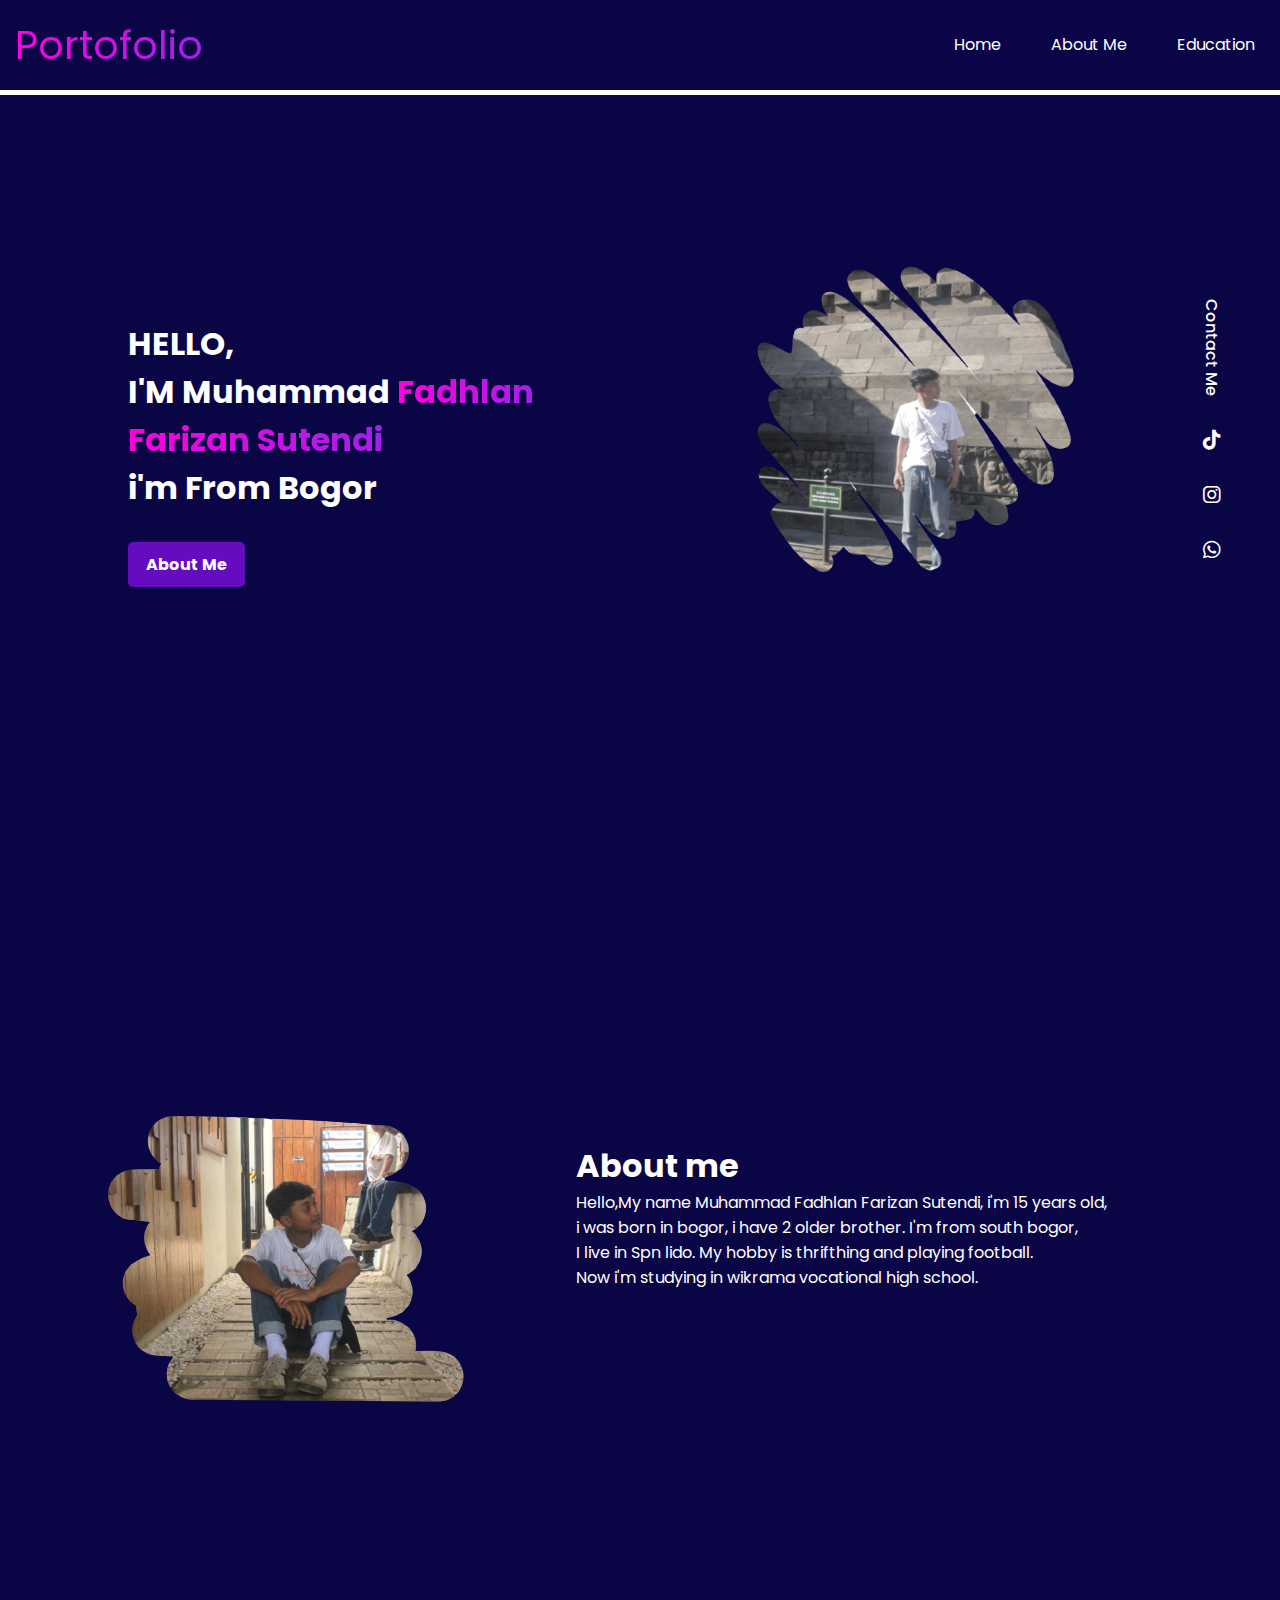
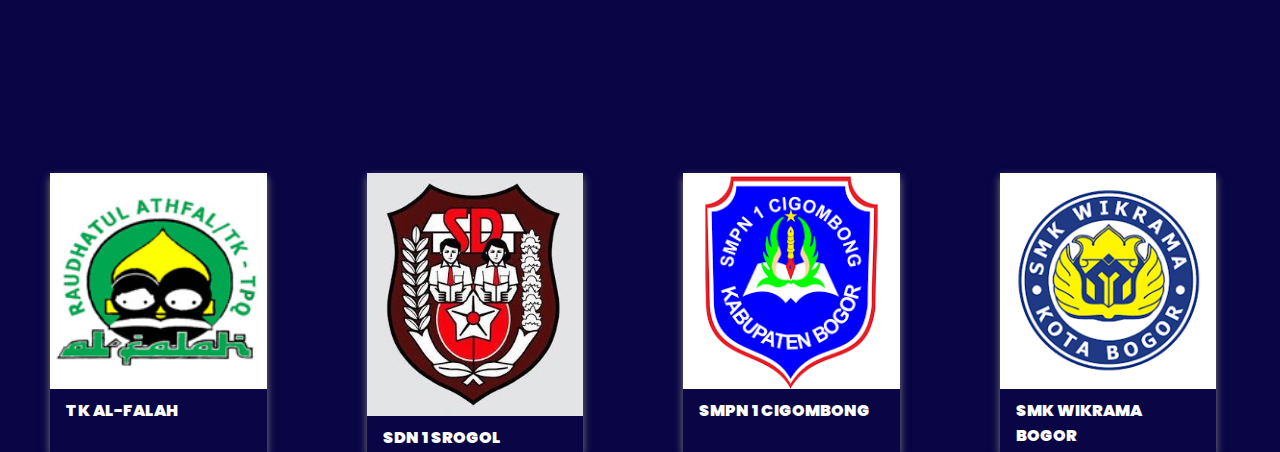
<file: index.html>
<!DOCTYPE html>
<html lang="en">

<head>
    <meta charset="UTF-8">
    <meta name="viewport" content="width=device-width, initial-scale=1.0">
    <link rel="stylesheet" href="profil.css">
    <link rel="stylesheet" href="responsive.css">
    <link rel="preconnect" href="https://fonts.googleapis.com">
    <link rel="preconnect" href="https://fonts.gstatic.com" crossorigin>
    <link
        href="https://fonts.googleapis.com/css2?family=Bebas+Neue&family=Gabarito:wght@500&family=Playfair+Display:wght@600&family=Poppins:wght@500&family=Racing+Sans+One&display=swap"
        rel="stylesheet">
    <link rel="stylesheet" href="https://cdnjs.cloudflare.com/ajax/libs/font-awesome/6.4.0/css/all.min.css">
    <title>Fadhlan</title>
</head>

<body>
    <header>
        <div class="wlee">
            <div class="container">
                <div class="header-logo"><span>Portofolio</span></div>
                <div class="header-list">
                    <nav>
                        <ul class="well">
                            <li><a href="#">Home</a></li>
                            <li><a href="#about">About Me</a></li>
                            <li><a href="#education">Education</a></li>
                        </ul>
                    </nav>
                </div>
            </div>
        </div>
    </header>
    <main>
        <div class="sosial-links">
            <span>Contact Me</span>
            <a href="https://www.tiktok.com/@wlee603"><i class="fa-brands fa-tiktok"></i></a>
            <a href="https://www.instagram.com/fadhlanfsutendi/"><i class="fa-brands fa-instagram"></i></a>
            <a href="https://wa.me/+6285715382391"><i class="fa-brands fa-whatsapp"></i></a>
        </div>
        <div class="mabar">
            <img src="images/anjayy-removebg-preview.png">
            <h1>HELLO,<br> I'M Muhammad <span>Fadhlan</span><br><span>Farizan Sutendi</span><br>i'm From Bogor</h1>
            <a href="#about">About Me</a>
        </div>
    </main>
    <div class="smp1" id="about">
        <div class="text1">
            <h1>About me</h1>
            <p>Hello,My name Muhammad Fadhlan Farizan Sutendi, i'm 15 years old, <br>i was born in bogor, i have 2 older
                brother. I'm from south bogor, <br>I live in Spn lido. My hobby is thrifthing and playing football.
                <br>Now i'm studying in wikrama vocational high school.</p>
        </div>
        <div class="foto1">
            <img src="images/uy-removebg-preview.png">
        </div>
    </div>
    <div class="container1" id="education">
        <div class="card">
            <img src="images/p mabar.png" alt="p mabar" style="width:100%">
            <div class="naon">
                <h4><b>TK AL-FALAH</b></h4>
            </div>
        </div>
        <div class="card1">
            <img src="images/malas.jpg" alt="malas" style="width:100%">
            <div class="naon1">
                <h4><b>SDN 1 SROGOL</b></h4>
            </div>
        </div>
        <div class="card2">
            <img src="images/p smp.png" alt="p smp" style="width:100%">
            <div class="naon2">
                <h4><b>SMPN 1 CIGOMBONG</b></h4>
            </div>
        </div>
        <div class="card3">
            <img src="images/p smk.png" alt="p smk" style="width:100%">
            <div class="naon3">
                <h4><b>SMK WIKRAMA BOGOR</b></h4>
            </div>
        </div>
    </div>
    <!-- <div class="sip" id="education">
        <h2>My Education</h2>
        <br>
        <h3>TK-ALFALAH</h3>
        <h3> SDN 1 SROGOL</h3>
        <h3>SMPN 1 CIGOMBONG</h3>
        <h3>SMK WIKRAMA</h3>
     </div> -->
    </div>
</body>

</html>
</file>
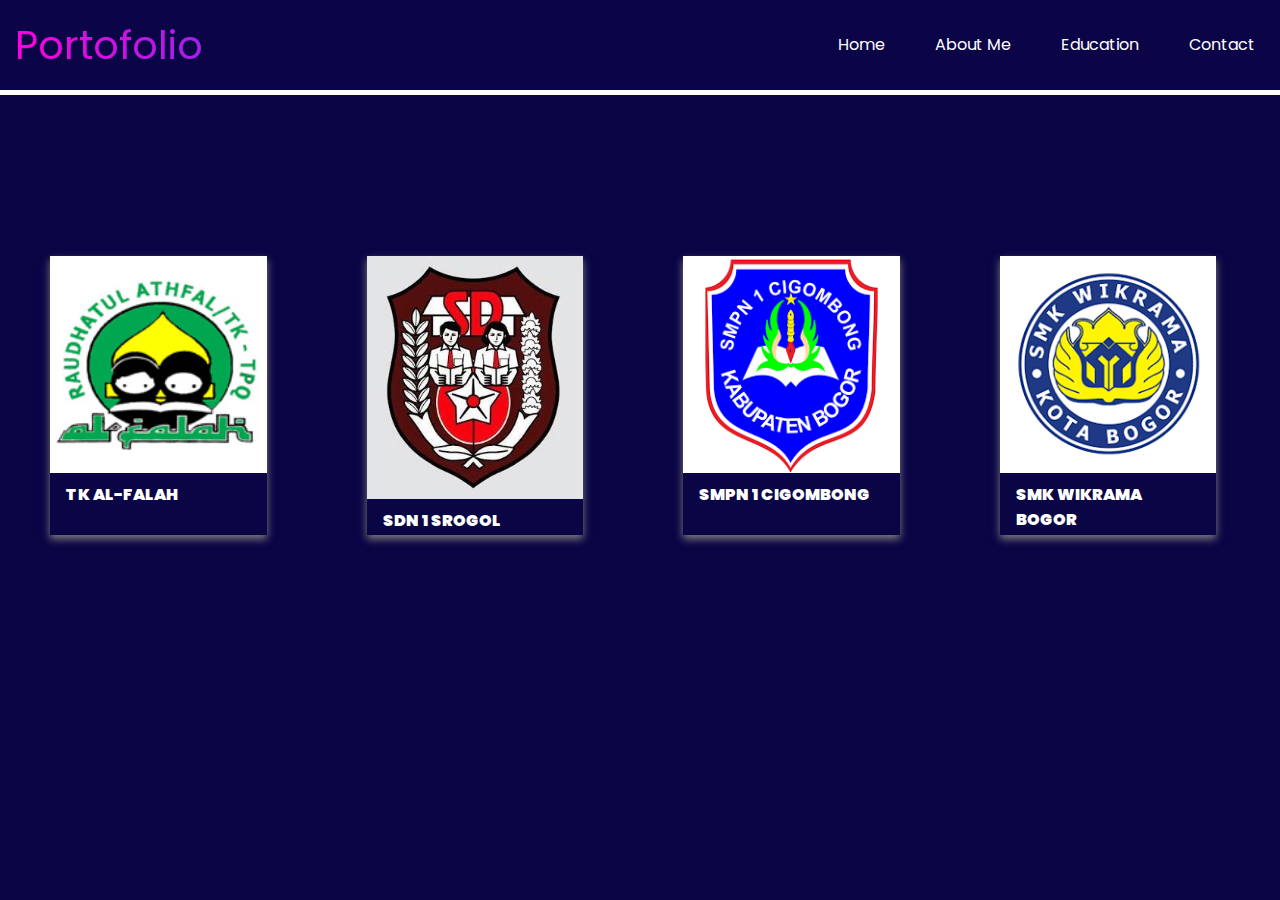
<file: education.html>
<!DOCTYPE html>
<html lang="en">
<head>
    <meta charset="UTF-8">
    <meta name="viewport" content="width=device-width, initial-scale=1.0">
    <link rel="stylesheet" href="profil.css">
    <link rel="stylesheet" href="responsive.css">
    <link rel="preconnect" href="https://fonts.googleapis.com">
    <link rel="preconnect" href="https://fonts.gstatic.com" crossorigin>
    <link href="https://fonts.googleapis.com/css2?family=Bebas+Neue&family=Gabarito:wght@500&family=Playfair+Display:wght@600&family=Poppins:wght@500&family=Racing+Sans+One&display=swap" rel="stylesheet">
    <title>Fadhlan</title>
</head>
<body>
     <header>
        <div class="hayuk">
            <div class="container">
                <div class="header-logo"><span>Portofolio</span></div>
                <div class="header-list">
                    <ul class="well">
                        <li><a href="profil.html">Home</a></li>
                        <li><a href="about me.html">About Me</a></li>
                        <li><a href="profil.html">Education</a></li>
                        <li><a href="contact.html">Contact</a></li>
                    </ul>
                </div>
            </div>
        </div>
        </header>
        <div class="container1">
                <div class="card">
                    <img src="images/p mabar.png" alt="p mabar" style="width:100%">
                    <div class="naon">
                        <h4><b>TK AL-FALAH</b></h4> 
                    </div>
                </div>
                <div class="card1">
                    <img src="images/malas.jpg" alt="malas" style="width:100%">
                    <div class="naon1">
                        <h4><b>SDN 1 SROGOL</b></h4> 
                    </div>
                </div>
                <div class="card2">
                    <img src="images/p smp.png" alt="p smp" style="width:100%">
                    <div class="naon2">
                        <h4><b>SMPN 1 CIGOMBONG</b></h4> 
                    </div>
                </div>
                <div class="card3">
                    <img src="images/p smk.png" alt="p smk" style="width:100%">
                    <div class="naon3">
                        <h4><b>SMK WIKRAMA BOGOR</b></h4> 
                    </div>
                </div>               
        </div>
    </body>
     </html>
</file>
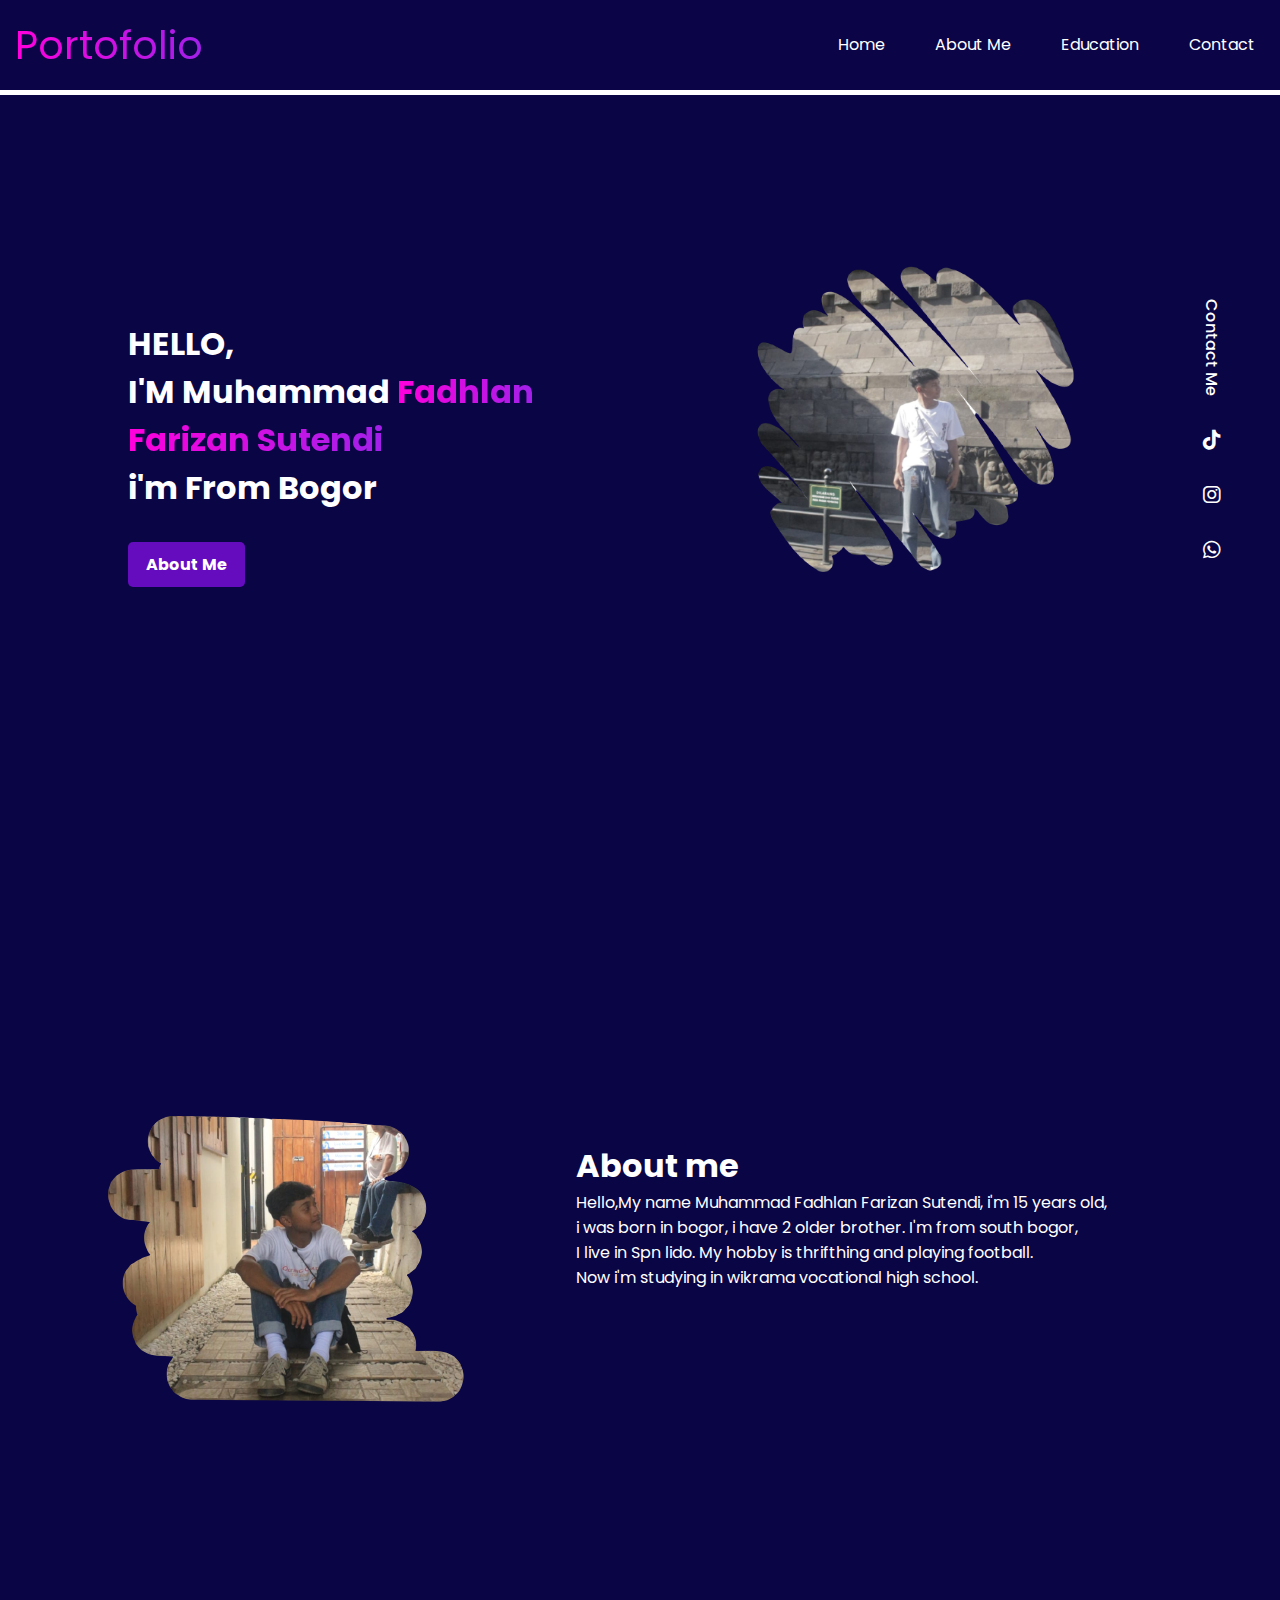
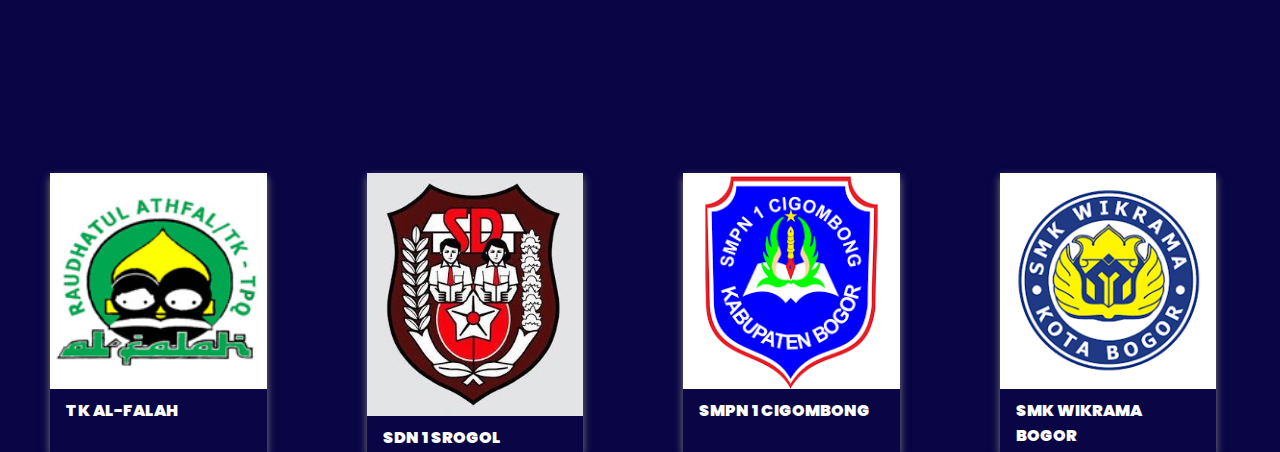
<file: profil.html>
<!DOCTYPE html>
<html lang="en">
<head>
    <meta charset="UTF-8">
    <meta name="viewport" content="width=device-width, initial-scale=1.0">
    <link rel="stylesheet" href="profil.css">
    <link rel="stylesheet" href="responsive.css">
    <link rel="preconnect" href="https://fonts.googleapis.com">
    <link rel="preconnect" href="https://fonts.gstatic.com" crossorigin>
    <link href="https://fonts.googleapis.com/css2?family=Bebas+Neue&family=Gabarito:wght@500&family=Playfair+Display:wght@600&family=Poppins:wght@500&family=Racing+Sans+One&display=swap" rel="stylesheet">
    <link rel="stylesheet" href="https://cdnjs.cloudflare.com/ajax/libs/font-awesome/6.4.0/css/all.min.css">
    <title>Fadhlan</title>
</head>
<body>
     <header>
          <div class="wlee">
              <div class="container">
                  <div class="header-logo"><span>Portofolio</span></div>
                  <div class="header-list">
                    <nav>
                        <ul class="well">
                            <li><a href="#">Home</a></li>
                            <li><a href="#about">About Me</a></li>
                            <li><a href="#education">Education</a></li>
                            <li><a href="#">Contact</a></li>
                        </ul>
                    </nav>
                    </div>
                </div>
            </div>
        </header>
    <main>
        <div class="sosial-links">
            <span>Contact Me</span>
            <a href="https://www.tiktok.com/@wlee603"><i class="fa-brands fa-tiktok"></i></a>
            <a href="https://www.instagram.com/fadhlanfsutendi/"><i class="fa-brands fa-instagram"></i></a>
            <a href="https://wa.me/+6285715382391"><i class="fa-brands fa-whatsapp"></i></a>
        </div>
        <div class="mabar">
            <img src="images/anjayy-removebg-preview.png">
            <h1>HELLO,<br> I'M Muhammad <span>Fadhlan</span><br><span>Farizan Sutendi</span><br>i'm From Bogor</h1>
            <a href="#about">About Me</a>
        </div>
    </main>
    <div class="smp1" id="about">
        <h1>About me</h1>
        <p>Hello,My name Muhammad Fadhlan Farizan Sutendi, i'm 15 years old, <br>i was born in bogor, i have 2 older brother. I'm from south bogor, <br>I live in Spn lido. My hobby is thrifthing and playing football. <br>Now i'm studying in wikrama vocational high school.</p>
        <img src="images/uy-removebg-preview.png">
    </div>
    <div class="container1" id="education">
       <div class="card">
           <img src="images/p mabar.png" alt="p mabar" style="width:100%">
           <div class="naon">
               <h4><b>TK AL-FALAH</b></h4> 
           </div>
       </div>
       <div class="card1">
           <img src="images/malas.jpg" alt="malas" style="width:100%">
           <div class="naon1">
               <h4><b>SDN 1 SROGOL</b></h4> 
           </div>
       </div>
       <div class="card2">
           <img src="images/p smp.png" alt="p smp" style="width:100%">
           <div class="naon2">
               <h4><b>SMPN 1 CIGOMBONG</b></h4> 
           </div>
       </div>
       <div class="card3"> 
           <img src="images/p smk.png" alt="p smk" style="width:100%">
           <div class="naon3">
               <h4><b>SMK WIKRAMA BOGOR</b></h4> 
           </div>
       </div>               
   </div>        
     <!-- <div class="sip" id="education">
        <h2>My Education</h2>
        <br>
        <h3>TK-ALFALAH</h3>
        <h3> SDN 1 SROGOL</h3>
        <h3>SMPN 1 CIGOMBONG</h3>
        <h3>SMK WIKRAMA</h3>
     </div> -->
</div>
</body>
</html>
</file>
<file: profil.css>
*{
    padding: 0%;
    margin: 0%;
    font-family: 'Poppins', sans-serif;
}
body {
   background-color: #0A0545;
   color: white;
}

.wlee {
    border-bottom: 5px solid white;
}

.hayuk {
    border-bottom: 5px solid white;
}

.gass {
    border-bottom: 5px solid white;
}

.header-logo{
    padding-top: 20px;
    font-size: 40px;
    padding: 15px;
    color: white;
}

li{
    list-style: none;
    padding-left: 20px;
    margin-top: 32px;
    margin-right: 10px;
    margin-left: 20px;
}

header{
    background-color: hsl(245, 86%, 15%);
    height: 90px;
    color:white;
    position: fixed;
    z-index: 10;
    width: 100%;
}

.container{
    justify-content: space-between;
    display: flex;
    flex-direction: row;
}

.well {
    display: flex;
    padding: 0px 15px;
}

a{
    color: white;
    text-decoration: none;
}

.well a{
    transition: all 0.3s ease-in-out;
}

.well a:hover{
    font-size: 20px;
    background-color: rgb(141, 191, 209);
    padding: 5px 7px;
    border-radius: 15px;
}

.mabar h1 {
    padding-top: 320px;
    color: white;
    margin: 0 10%;
    transition: all 0.3s ease-in-out;
}

.mabar h1:hover{
    font-size: 35px;
}

.mabar img{
      width: 380px;
      height: 350px;
      float: right;
      margin-right: 170px;
      margin-top: 250px;  
}

.mabar a{
    background-color: rgb(101, 12, 191);
    padding: 10px 18px;
    text-decoration: none;
    font-weight: bold;
    color: rgb(255, 255, 255);
    display: inline-block;
    margin: 30px 0;
    border-radius: 5px;
    margin-left: 10%;
}

.mabar h1 span {
    background: linear-gradient(270deg, #4175e4,#ea00c3, #0755ff,#ff00dd);
    background-size: 800% 800%;
    -webkit-animation: AnimationName 25s ease infinite;
    -moz-animation: AnimationName 25s ease infinite;
    animation: AnimationName 25s ease infinite;
    -webkit-background-clip: text;
    -webkit-text-fill-color: transparent;
}

@-webkit-keyframes AnimationName {
    0%{background-position:0% 50%}
    50%{background-position:100% 50%}
    100%{background-position:0% 50%}
}

@-moz-keyframes AnimationName {
    0%{background-position:0% 50%}
    50%{background-position:100% 50%}
    100%{background-position:0% 50%}
}

@keyframes AnimationName {
    0%{background-position:0% 50%}
    50%{background-position:100% 50%}
    100%{background-position:0% 50%}
}

.header-logo span{
    background: linear-gradient(270deg, #4175e4,#ea00c3, #0755ff,#ff00dd);
    background-size: 800% 800%;
    -webkit-animation: AnimationName 25s ease infinite;
    -moz-animation: AnimationName 25s ease infinite;
    animation: AnimationName 25s ease infinite;
    -webkit-background-clip: text;
    -webkit-text-fill-color: transparent;
}

@-webkit-keyframes AnimationName {
    0%{background-position:0% 50%}
    50%{background-position:100% 50%}
    100%{background-position:0% 50%}
}

@-moz-keyframes AnimationName {
    0%{background-position:0% 50%}
    50%{background-position:100% 50%}
    100%{background-position:0% 50%}
}

@keyframes AnimationName {
    0%{background-position:0% 50%}
    50%{background-position:100% 50%}
    100%{background-position:0% 50%}
}

.smp1 {
    padding-top: 21%;
    margin-top: 20%;
    font-size: 100%;
    margin-left: 45%;
}

.smp1 img{
    margin-top: -280px;
    margin-left: -550px;
}

.sip {
    color: rgb(255, 253, 253);
    margin: 2% 0px;
    font-size: 20px;
    padding-left: 100px;
}

.sip h2 {
    color: white;
    transition: all 0.2s ease-in-out;
    display: inline-block;
    margin-left: 150px;
}

.sip h2{
    padding-left: 35%;
    padding-bottom: 25px;
}

.sip h2:hover{
    font-size: 40px;
}

.sip h3 {
    color: white;
    transition: all 0.2s ease-in-out;
    display: inline-block;
    margin-left: 150px;
}

.sip h3:hover{
    font-size: 30px;
}

.sosial-links {
    position: absolute;
    top: 50%;
    transform: translateY(-50%);
    display: flex;
    right: 20px;
    flex-direction: column;
    gap: 25px;
    text-align: center;
}

.sosial-links a{
    color: white;
    font-size: 20px;
    transform: 0.4s;
}

.sosial-links a:hover{
    transform: scale(1.5);
}

.sosial-links span{
    color: rgb(255, 255, 255);
    font-weight: 500;
    transform: rotate(90deg);
    margin-bottom: 40px;
}

.container1 {
    display: flex;
}

.card {
    box-shadow: 0 4px 8px 0 rgb(126, 125, 125);
    transition: 0.3;
    width: 20%;
    margin-left: 50px;
    margin-top: 20%;
}
  
.card:hover {
    box-shadow: 0 8px 16px 0 rgba(255, 255, 255, 0.2);
}
  
.naon {
    padding: 2px 16px;
}

.card1 {
    box-shadow: 0 4px 8px 0 rgb(126, 125, 125);
    transition: 0.3;
    width: 20%;
    margin-left: 100px;
    margin-top: 20%;
}
  
.card1:hover {
    box-shadow: 0 8px 16px 0 rgba(255, 255, 255, 0.2);
}
  
.naon1 {
    padding: 2px 16px;
}

.card2 {
    box-shadow: 0 4px 8px 0 rgb(126, 125, 125);
    transition: 0.3;
    width: 20%;
    margin-left: 100px;
    margin-top: 20%;
}
  
.card2:hover {
    box-shadow: 0 8px 16px 0 rgba(255, 255, 255, 0.2);
}
  
.naon2 {
    padding: 2px 16px;
}

.card3 {
    box-shadow: 0 4px 8px 0 rgb(126, 125, 125);
    transition: 0.3;
    width: 20%;
    margin-left: 100px;
    margin-right: 5%;
    margin-top: 20%;
}
  
.card3:hover {
    box-shadow: 0 8px 16px 0 rgba(255, 255, 255, 0.2);
}
  
.naon3 {
    padding: 2px 16px;
}

.container-sosmed {
    padding-top: 150px
}
</file>
<file: responsive.css>
@media screen and (max-width: 760px) {
    main {
        transform: translateX(10%);
    }
    .sosial-links{
        transform: translateX(70px) translateY(-100px);
    }
    .mabar img {
        width: 350px;
    }

    .mabar h1 {
        margin-left: 40%;
    }

    .container1 {
        flex-direction: column;
    }

    .card {
        height: 150px;
        width: 150px;
        margin-left: 180px;
    }

    .card1 {
        height: 150px;
        width: 150px;
        margin-left: 180px;
    }

    .card2 {
        height: 150px;
        width: 150px;
        margin-left: 180px;
    }

    .card3 {
        height: 150px;
        width: 150px;
        margin-left: 180px;
    }

    .mabar img {
        margin-right: 50px;
    }

    .mabar h1 {
        text-align: center;
        margin-left: -1px;
        width: 100%;
    }

    .mabar a {
        margin-left: 150px;
    }

    .smp1 {
        justify-content: center;
        display: flex;
        flex-direction: column-reverse;
    }

    .foto1 {
        margin-left: 350px;
    }

    .text1 {
        text-align: center;
        width: 100%;
        margin-left: -50px;
    }

    .header-list li {
        width: 50%;
        padding-left: 1px;
    }
}
</file>
